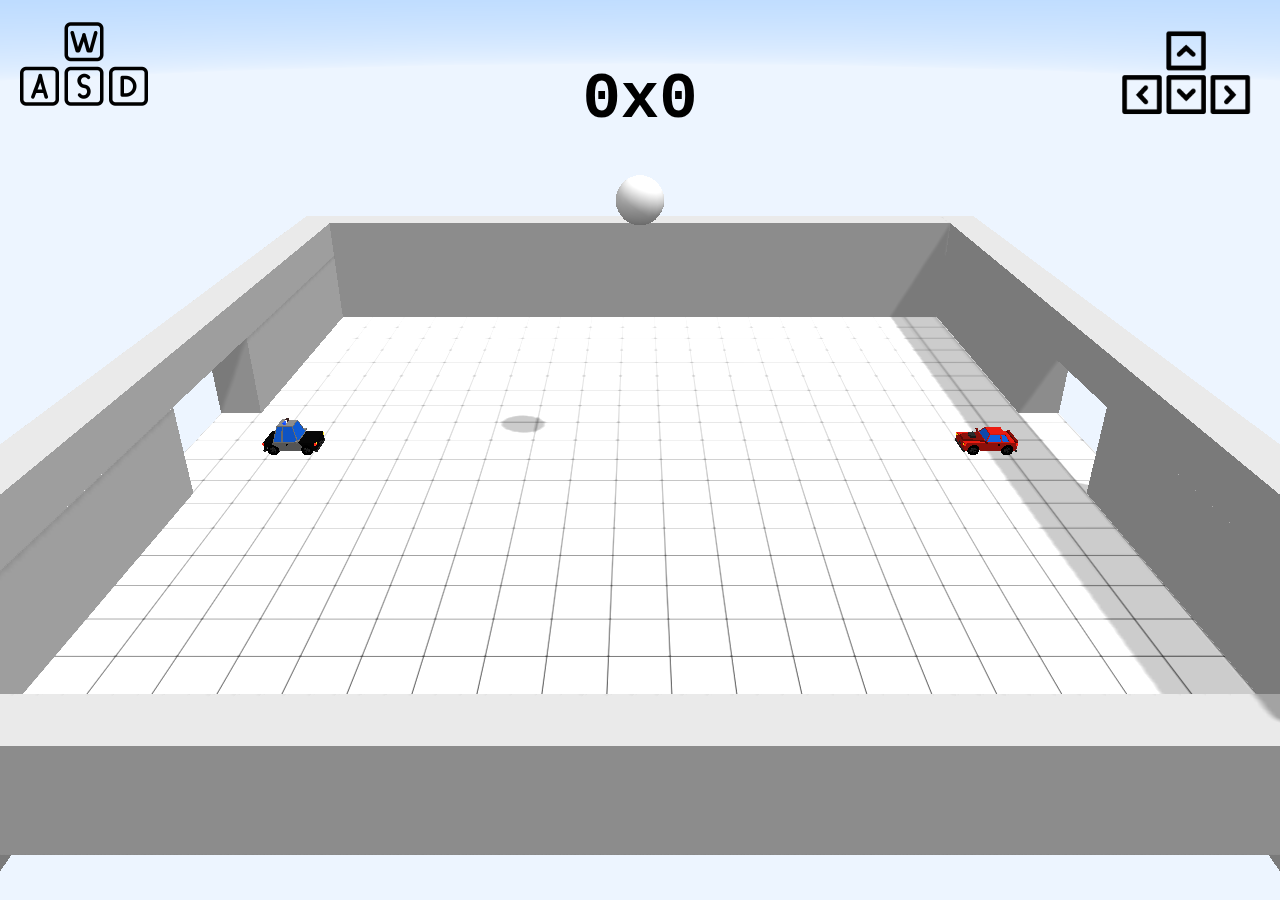
<file: index.html>
<!DOCTYPE html>
<html lang="en">
  <head>
    <meta charset="UTF-8" />
    <meta
      name="viewport"
      content="width=device-width, initial-scale=1.0, minimum-scale=1.0, maximum-scale=1.0, user-scalable=no, viewport-fit=cover"
    />
    <meta http-equiv="X-UA-Compatible" content="ie=edge" />
    <title>MB Rocket League</title>
    <link rel="stylesheet" href="style.css">
    <script src="./lib/enable3d/enable3d.framework.0.25.2.min.js"></script>
    <script src="https://threejs.org/build/three.js"></script>
  </head>

  <body>
    <p>
        <span id="score2">0</span>x<span id="score1">0</span>
    </p>
    <img id="awsd" src="assets/awsd.png" alt="awsd" />
    <img id="arrows" src="assets/arrows.jpg" alt="arrows" />
    <script src="game.js"></script>
  </body>
</html>
</file>
<file: style.css>
body {
    border: none; 
    padding: 0; 
    margin: 0; 
    position: relative;
}

p{
    position: absolute;
    top: 0;
    left: 50%;
    transform: translateX(-50%);
    font-size: 4em;
    font-weight: bold;
    font-family: 'Courier New', Courier, monospace;
}

#awsd {
    position: absolute;
    top: 0;
    left: 20px;
    width: 128px;
    height: 128px;
}

#arrows {
    position: absolute;
    top: 0;
    right: 20px;
    width: 150px;
    height: 150px;
}
</file>
